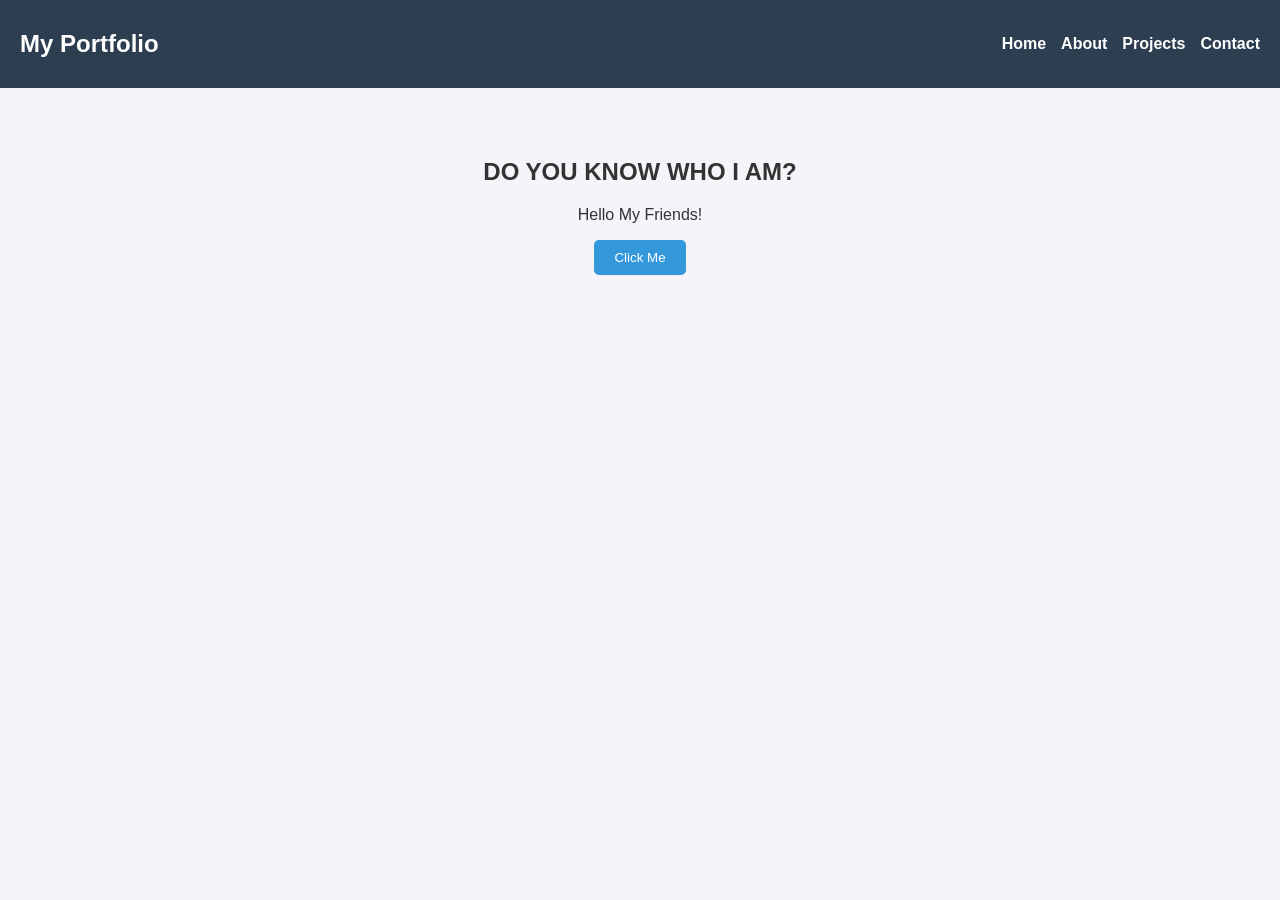
<file: index.html>
<!DOCTYPE html>
<html lang="my">
<head>
    <meta charset="UTF-8">
    <meta name="viewport" content="width=device-width, initial-scale=1.0">
    <title>My Portfolio - Home</title>
    <link rel="stylesheet" href="style.css">
    <!-- Lordicon CDN -->
    <script src="https://cdn.lordicon.com/lordicon.js"></script>
</head>
<body>
    <nav>
        <h2>My Portfolio</h2>
        <ul>
            <li><a href="index.html">Home</a></li>
            <li><a href="about.html">About</a></li>
            <li><a href="projects.html">Projects</a></li>
            <li><a href="contact.html">Contact</a></li>
        </ul>
    </nav>

    <section class="hero">
        <!-- Animated Sticker -->
        <lord-icon
            src="https://cdn.lordicon.com/dxjqoygy.json"
            trigger="hover"
            colors="primary:#121331,secondary:#08a88a"
            style="width:120px;height:120px">
        </lord-icon>

        <h1>DO YOU KNOW WHO I AM?</h1>
        <p>Hello My Friends!</p>
        <button id="welcomeBtn">Click Me</button>
    </section>

    <script src="script.js"></script>
</body>
</html>
</file>
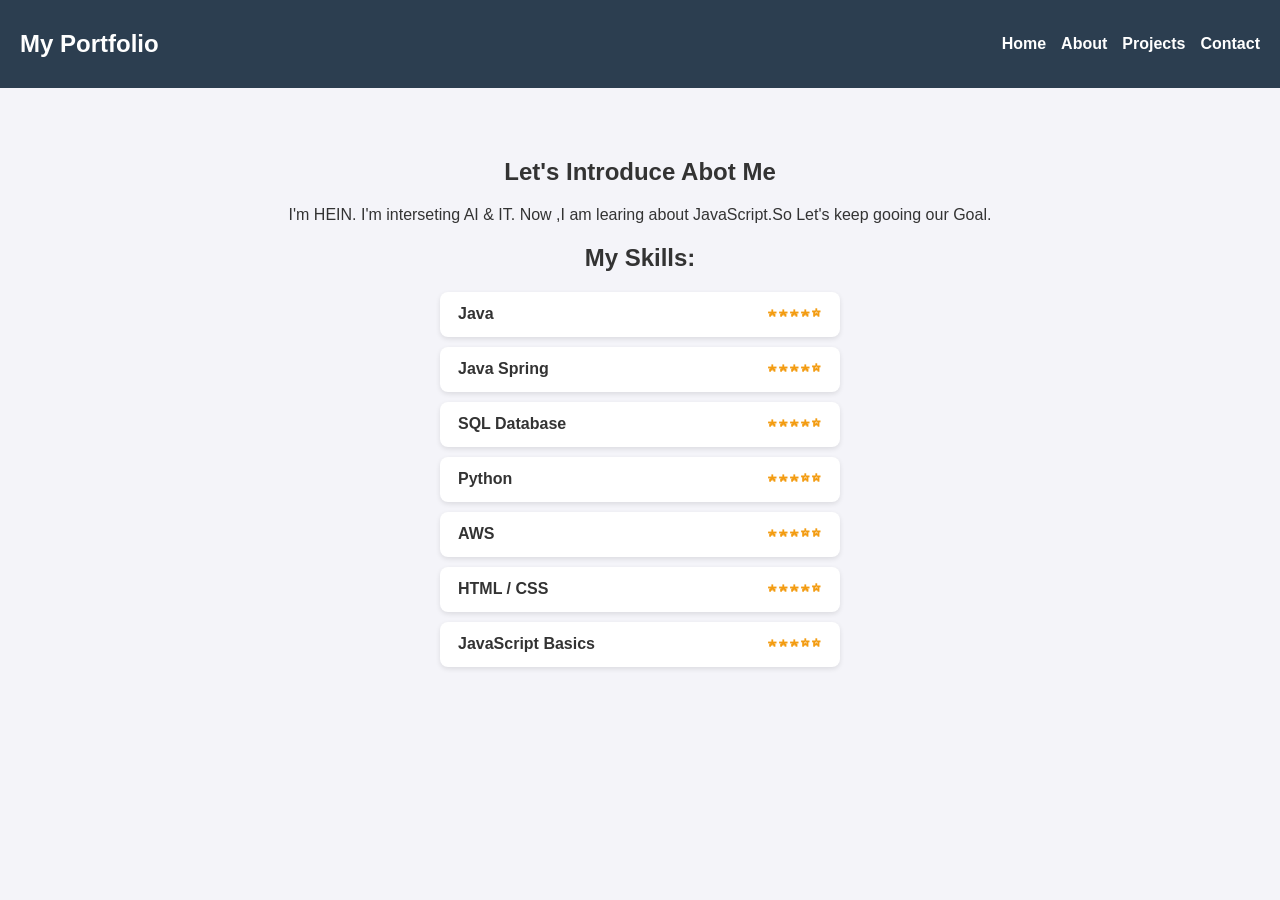
<file: about.html>
<!DOCTYPE html>
<html lang="my">
<head>
    <meta charset="UTF-8">
    <title>About Me</title>
    <link rel="stylesheet" href="style.css">
</head>
<body>
    <nav>
        <h2>My Portfolio</h2>
        <ul>
            <li><a href="index.html">Home</a></li>
            <li><a href="about.html">About</a></li>
            <li><a href="project.html">Projects</a></li>
            <li><a href="contact.html">Contact</a></li>
        </ul>
    </nav>

    <section class="content">
        <h1>Let's Introduce Abot Me</h1>
        <p>I'm HEIN. I'm interseting AI & IT. Now ,I am learing about JavaScript.So Let's keep gooing our Goal.</p>
        <h2> My Skills:</h2>
       <ul class="skills-list">
    <li><span>Java</span> <span class="stars">★★★★☆</span></li>
    <li><span>Java Spring</span> <span class="stars">★★★★☆</span></li>
    <li><span>SQL Database</span> <span class="stars">★★★★☆</span></li>
    <li><span>Python</span> <span class="stars">★★★☆☆</span></li>
    <li><span>AWS</span> <span class="stars">★★★☆☆</span></li>
    <li><span>HTML / CSS</span> <span class="stars">★★★★☆</span></li>
    <li><span>JavaScript Basics</span> <span class="stars">★★★☆☆</span></li>
</ul>
    </section>
</body>
</html>
</file>
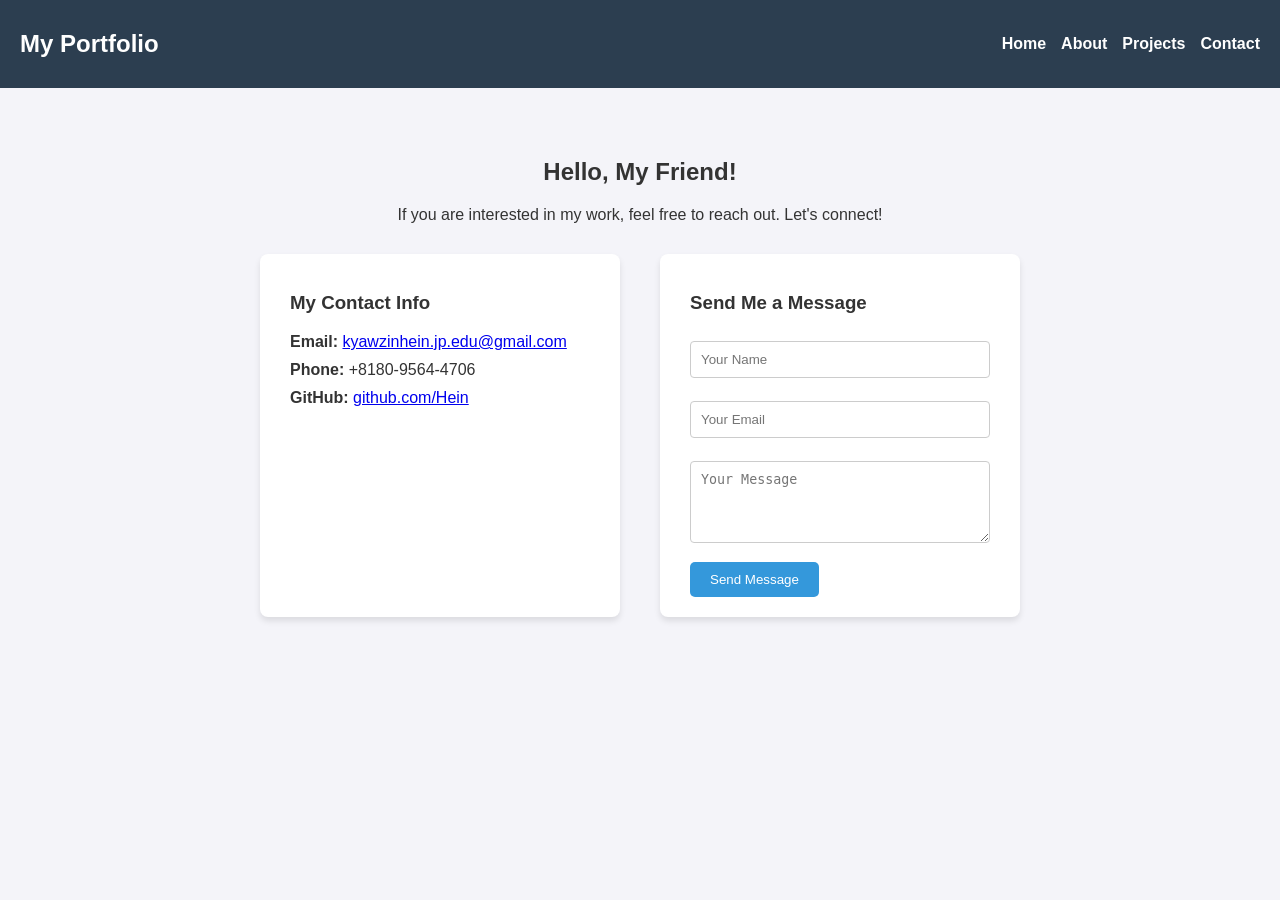
<file: contact.html>
<!DOCTYPE html>
<html lang="my">
<head>
    <meta charset="UTF-8">
    <meta name="viewport" content="width=device-width, initial-scale=1.0">
    <title>Contact Me</title>
    <link rel="stylesheet" href="style.css">
</head>
<body>
    <nav>
        <h2>My Portfolio</h2>
        <ul>
            <li><a href="index.html">Home</a></li>
            <li><a href="about.html">About</a></li>
            <li><a href="project.html">Projects</a></li>
            <li><a href="contact.html">Contact</a></li>
        </ul>
    </nav>

    <section class="content">
        <h1>Hello, My Friend!</h1>
        <p>If you are interested in my work, feel free to reach out. Let's connect!</p>
        
        <div class="contact-container">
            <!-- Direct Contact Info -->
            <div class="contact-info">
                <h3>My Contact Info</h3>
                <ul>
                    <li>
    <strong>Email:</strong> 
    <a href="https://mail.google.com/mail/?view=cm&fs=1&to=kyawzinhein.jp.edu@gmail.com" target="_blank">
        kyawzinhein.jp.edu@gmail.com
    </a></li>
                    <li><strong>Phone:</strong> +8180-9564-4706</li>
                    <li><strong>GitHub:</strong> <a href="https://github.com/Natsume-Shouki" target="_blank">github.com/Hein</a></li>
                    
                </ul>
            </div>

            <!-- Contact Form -->
            <form id="contactForm" class="contact-form">
                <h3>Send Me a Message</h3>
                <input type="text" id="name" placeholder="Your Name" required>
                <input type="email" id="email" placeholder="Your Email" required>
                <textarea id="message" rows="4" placeholder="Your Message" required></textarea>
                <button type="submit">Send Message</button>
            </form>
        </div>
    </section>

    <script src="script.js"></script>
</body>
</html>
</file>
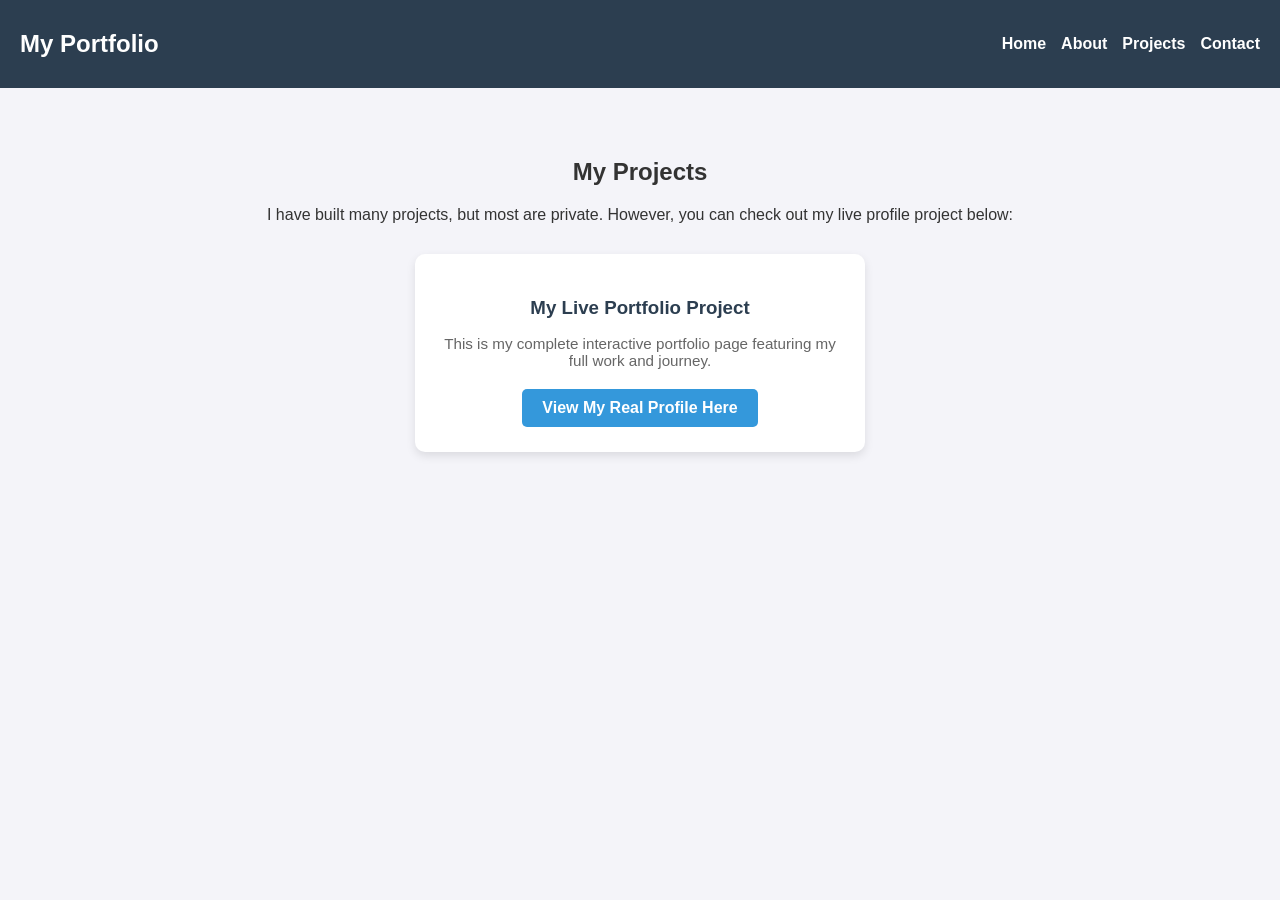
<file: project.html>
<!DOCTYPE html>
<html lang="my">
<head>
    <meta charset="UTF-8">
    <meta name="viewport" content="width=device-width, initial-scale=1.0">
    <title>My Projects</title>
    <link rel="stylesheet" href="style.css">
</head>
<body>
    <nav>
        <h2>My Portfolio</h2>
        <ul>
            <li><a href="index.html">Home</a></li>
            <li><a href="about.html">About</a></li>
            <li><a href="project.html">Projects</a></li>
            <li><a href="contact.html">Contact</a></li>
        </ul>
    </nav>

    <section class="content">
        <h1>My Projects</h1>
        <p>I have built many projects, but most are private. However, you can check out my live profile project below:</p>
        
        <div class="project-container">
            <div class="project-card">
                <h3>My Live Portfolio Project</h3>
                <p>This is my complete interactive portfolio page featuring my full work and journey.</p>
                <a href="https://p2c-kyawzinhein.github.io/portfolio/Projetfile/index.html#mywork" target="_blank" class="project-btn">
                    View My Real Profile Here
                </a>
            </div>
        </div>
    </section>
</body>
</html>
</file>
<file: style.css>
/* အခြေခံ စတိုင်များ */
body {
    font-family: Arial, sans-serif;
    margin: 0;
    padding: 0;
    background-color: #f4f4f9;
    color: #333;
}

/* Navigation Bar */
nav {
    display: flex;
    justify-content: space-between;
    align-items: center;
    background-color: #2c3e50;
    padding: 10px 20px;
    color: white;
}

nav ul {
    list-style: none;
    display: flex;
    gap: 15px;
}

nav a {
    color: white;
    text-decoration: none;
    font-weight: bold;
}

nav a:hover {
    color: #f39c12;
}

/* HeroSection */
.hero, .content {
    padding: 50px;
    text-align: center;
}

button {
    padding: 10px 20px;
    background-color: #3498db;
    color: white;
    border: none;
    border-radius: 5px;
    cursor: pointer;
}

button:hover {
    background-color: #2980b9;
}
/* Contact Page Styling */
.contact-container {
    display: flex;
    justify-content: center;
    gap: 40px;
    flex-wrap: wrap;
    margin-top: 30px;
    text-align: left;
}

.contact-info, .contact-form {
    background: white;
    padding: 20px 30px;
    border-radius: 8px;
    box-shadow: 0 4px 6px rgba(0, 0, 0, 0.1);
    width: 300px;
}

.contact-form input, 
.contact-form textarea {
    width: 100%;
    padding: 10px;
    margin: 8px 0 15px 0;
    border: 1px solid #ccc;
    border-radius: 4px;
    box-sizing: border-box;
}

.contact-info ul {
    list-style: none;
    padding: 0;
}

.contact-info li {
    margin-bottom: 10px;
}/* Project Page Styling */
.project-container {
    display: flex;
    justify-content: center;
    margin-top: 30px;
}

.project-card {
    background: #ffffff;
    padding: 25px;
    border-radius: 10px;
    box-shadow: 0 4px 10px rgba(0, 0, 0, 0.1);
    max-width: 400px;
    text-align: center;
}

.project-card h3 {
    color: #2c3e50;
    margin-bottom: 10px;
}

.project-card p {
    color: #666;
    font-size: 0.95rem;
    margin-bottom: 20px;
}

.project-btn {
    display: inline-block;
    background-color: #3498db;
    color: white;
    padding: 10px 20px;
    text-decoration: none;
    border-radius: 5px;
    font-weight: bold;
    transition: background-color 0.3s ease;
}

.project-btn:hover {
    background-color: #2980b9;
}.skills-list {
    list-style: none;
    padding: 0;
    max-width: 400px;
    margin: 20px auto;
}

.skills-list li {
    display: flex;
    justify-content: space-between;
    align-items: center;
    background: #ffffff;
    padding: 12px 18px;
    margin-bottom: 10px;
    border-radius: 8px;
    box-shadow: 0 2px 5px rgba(0,0,0,0.1);
    font-weight: bold;
}

.stars {
    color: #f39c12; /* ကြယ်ပွင့် အရောင် (ရွှေဝါရောင်) */
    font-size: 1.1rem;
    letter-spacing: 2px;
}/* Navigation icon များနှင့် စာသား ကြား အကွာအဝေး */
nav a i {
    margin-right: 5px;
}

/* Button ထဲက icon ပြင်ဆင်မှု */
#welcomeBtn i {
    margin-right: 8px;
}
</file>
